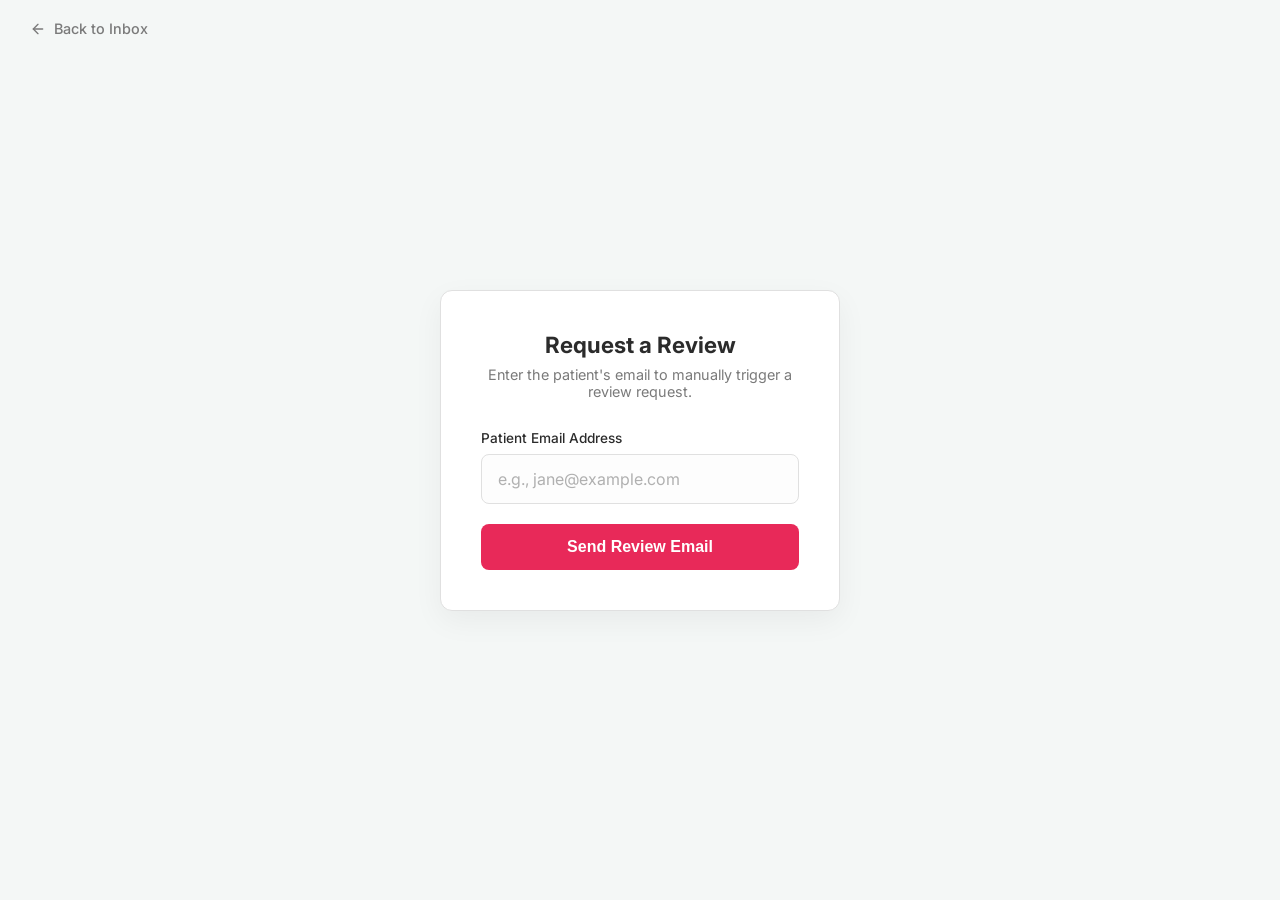
<file: templates/review.html>
<!DOCTYPE html>
<html lang="en">
<head>
    <meta charset="UTF-8">
    <meta name="viewport" content="width=device-width, initial-scale=1.0">
    <title>Send Review | Cosmetic Spa</title>
    <link rel="stylesheet" href="https://fonts.googleapis.com/css2?family=Inter:wght@300;400;500;600&display=swap">
    <style>
        :root {
            --bg-color: #f4f7f6;
            --surface: #ffffff;
            --primary: #e82959; /* Spa pink */
            --primary-hover: #c41e48;
            --text-main: #2b2b2b;
            --text-muted: #7a7a7a;
            --border: #e0e0e0;
            --input-bg: #fdfdfd;
        }

        body {
            font-family: 'Inter', sans-serif;
            background-color: var(--bg-color);
            color: var(--text-main);
            margin: 0;
            display: flex;
            flex-direction: column;
            align-items: center;
            justify-content: center;
            height: 100vh;
            position: relative;
        }

        /* Top Navigation */
        .top-nav {
            position: absolute;
            top: 0;
            left: 0;
            width: 100%;
            padding: 20px 30px;
            box-sizing: border-box;
        }

        .back-link {
            font-size: 0.9rem;
            font-weight: 500;
            color: var(--text-muted);
            text-decoration: none;
            display: inline-flex;
            align-items: center;
            gap: 8px;
            transition: color 0.2s;
        }

        .back-link:hover {
            color: var(--primary);
        }

        /* Form Card */
        .form-card {
            background: var(--surface);
            padding: 40px;
            border-radius: 12px;
            box-shadow: 0 10px 30px rgba(0, 0, 0, 0.05);
            max-width: 400px;
            width: 100%;
            box-sizing: border-box;
            border: 1px solid var(--border);
        }

        .card-header {
            text-align: center;
            margin-bottom: 30px;
        }

        .card-header h2 {
            margin: 0 0 8px 0;
            font-size: 1.4rem;
            color: var(--text-main);
        }

        .card-header p {
            margin: 0;
            font-size: 0.9rem;
            color: var(--text-muted);
        }

        /* Input Group */
        .input-group {
            margin-bottom: 20px;
            display: flex;
            flex-direction: column;
            gap: 8px;
        }

        .input-group label {
            font-size: 0.85rem;
            font-weight: 500;
            color: var(--text-main);
        }

        form input[type="email"] {
            width: 100%;
            box-sizing: border-box;
            padding: 14px 16px;
            border: 1px solid var(--border);
            border-radius: 8px;
            background-color: var(--input-bg);
            font-size: 1rem;
            font-family: inherit;
            color: var(--text-main);
            transition: border-color 0.2s, box-shadow 0.2s;
        }

        form input[type="email"]::placeholder {
            color: #b0b0b0;
        }

        form input[type="email"]:focus {
            border-color: var(--primary);
            box-shadow: 0 0 0 3px rgba(232, 41, 89, 0.1);
            outline: none;
        }

        /* Button */
        .btn-submit {
            width: 100%;
            padding: 14px;
            background-color: var(--primary);
            border: none;
            border-radius: 8px;
            color: white;
            font-size: 1rem;
            font-weight: 600;
            cursor: pointer;
            transition: background-color 0.2s, transform 0.1s;
        }

        .btn-submit:hover {
            background-color: var(--primary-hover);
        }

        .btn-submit:active {
            transform: translateY(1px);
        }
    </style>
</head>
<body>

    <div class="top-nav">
        <a href="/indexs" class="back-link">
            <svg width="16" height="16" viewBox="0 0 24 24" fill="none" stroke="currentColor" stroke-width="2" stroke-linecap="round" stroke-linejoin="round">
                <line x1="19" y1="12" x2="5" y2="12"></line>
                <polyline points="12 19 5 12 12 5"></polyline>
            </svg>
            Back to Inbox
        </a>
    </div>

    <div class="form-card">
        <div class="card-header">
            <h2>Request a Review</h2>
            <p>Enter the patient's email to manually trigger a review request.</p>
        </div>

        <form action="/review-email" method="post">
            <div class="input-group">
                <label for="email">Patient Email Address</label>
                <input type="email" id="email" name="email" placeholder="e.g., jane@example.com" required>
            </div>
            <button type="submit" class="btn-submit">Send Review Email</button>
        </form>
    </div>

</body>
</html>
</file>
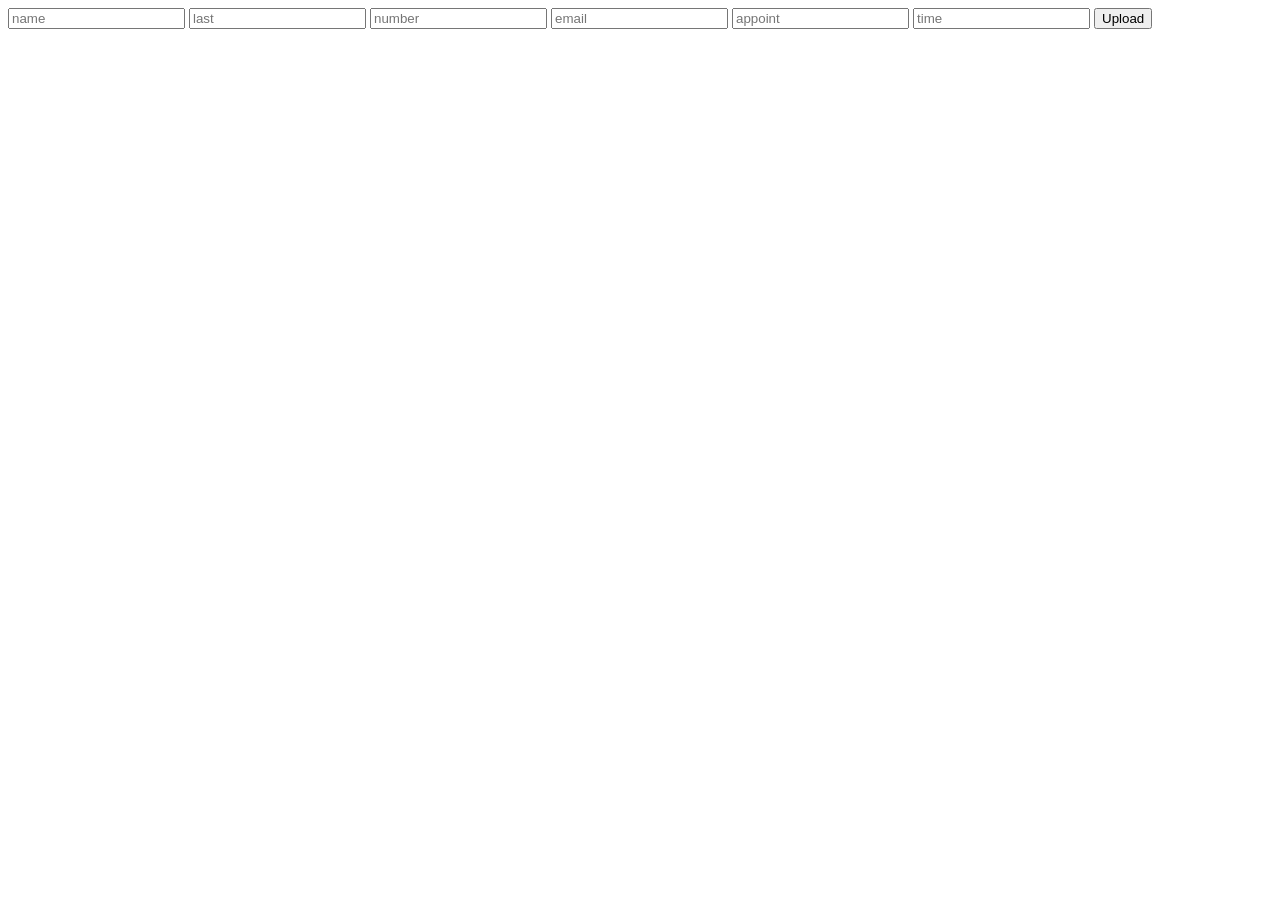
<file: templates/test.html>
<!DOCTYPE html>
<html lang="en">
<head>
    <meta charset="UTF-8">
    <meta name="viewport" content="width=device-width, initial-scale=1.0">
    <title>Image Upload</title>
</head>
<body>
    <form action="/varian" method="post" enctype="multipart/form-data">
       <input type="text" name="first" placeholder="name" required>
       <input type="text" name="last" placeholder="last" required>
       <input type="text" name="number" placeholder="number" required>
        <input type="text" name="email" placeholder="email" required>
       <input type="text" name="appoint" placeholder="appoint">
       <input type="text" name="time" placeholder="time" required>

       <button type="submit">Upload</button>
    </form>
</body>
</html>
</file>
